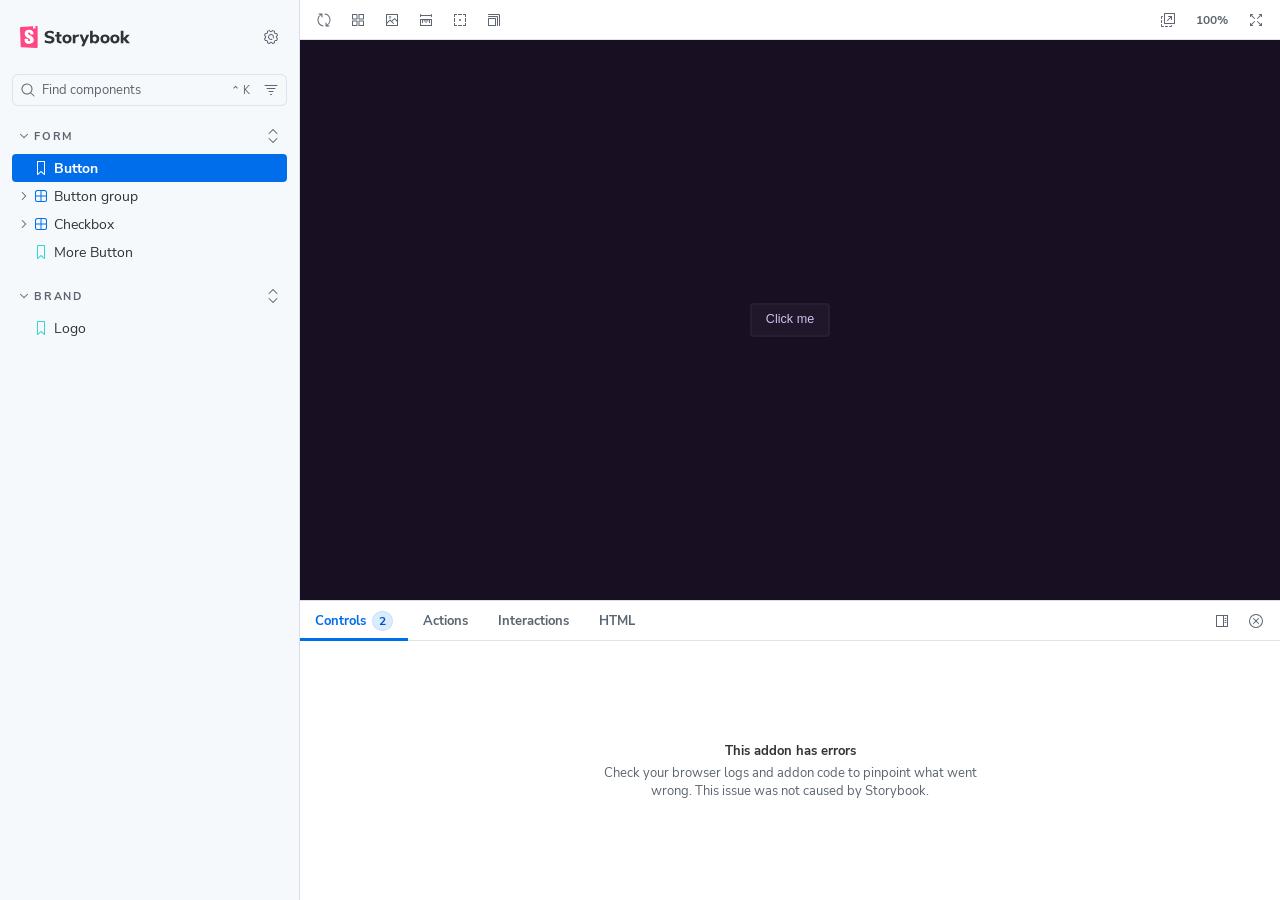
<file: index.html>
<!DOCTYPE html>
<html lang="en">
  <head>
    <meta charset="utf-8" />

    <title>storybook - Storybook</title>
    <meta name="viewport" content="width=device-width, initial-scale=1" />

    
    <link rel="icon" type="image/svg+xml" href="./favicon.svg" />
    
    <style>
      @font-face {
        font-family: 'Nunito Sans';
        font-style: normal;
        font-weight: 400;
        font-display: swap;
        src: url('./sb-common-assets/nunito-sans-regular.woff2') format('woff2');
      }

      @font-face {
        font-family: 'Nunito Sans';
        font-style: italic;
        font-weight: 400;
        font-display: swap;
        src: url('./sb-common-assets/nunito-sans-italic.woff2') format('woff2');
      }

      @font-face {
        font-family: 'Nunito Sans';
        font-style: normal;
        font-weight: 700;
        font-display: swap;
        src: url('./sb-common-assets/nunito-sans-bold.woff2') format('woff2');
      }

      @font-face {
        font-family: 'Nunito Sans';
        font-style: italic;
        font-weight: 700;
        font-display: swap;
        src: url('./sb-common-assets/nunito-sans-bold-italic.woff2') format('woff2');
      }
    </style>

    <link href="./sb-manager/runtime.js" rel="modulepreload" />

    
    <link href="./sb-addons/storybook-core-server-presets-0/common-manager-bundle.js" rel="modulepreload" />
    
    <link href="./sb-addons/whitespace-html-1/manager-bundle.js" rel="modulepreload" />
       

    <style>
      #storybook-root[hidden] {
        display: none !important;
      }
    </style>

    
  </head>
  <body>
    <div id="root"></div>

    
    <script>
      
        
          window['FEATURES'] = {
  "actions": true,
  "argTypeTargetsV7": true,
  "babelRemoveBugfixes": false,
  "backgrounds": true,
  "changeDetection": true,
  "componentsManifest": false,
  "controls": true,
  "disallowImplicitActionsInRenderV8": true,
  "highlight": true,
  "interactions": true,
  "legacyDecoratorFileOrder": false,
  "measure": true,
  "outline": true,
  "menuOnboardingChecklist": true,
  "sidebarOnboardingChecklist": true,
  "viewport": true
};
        
      
        
          window['REFS'] = {};
        
      
        
          window['LOGLEVEL'] = "info";
        
      
        
          window['DOCS_OPTIONS'] = {};
        
      
        
          window['CONFIG_TYPE'] = "PRODUCTION";
        
      
        
          window['DOCGEN_STORY_PREPARED'] = false;
        
      
        
      
        
      
        
          window['TAGS_OPTIONS'] = {};
        
      
        
          window['STORYBOOK_BUILDER'] = "vite";
        
      
        
          window['STORYBOOK_FRAMEWORK'] = "html-vite";
        
      
        
          window['STORYBOOK_RENDERER'] = "html";
        
      
        
      
    </script>
    

    <script type="module">
      import './sb-manager/globals-runtime.js';

      
        import './sb-addons/storybook-core-server-presets-0/common-manager-bundle.js';
      
        import './sb-addons/whitespace-html-1/manager-bundle.js';
      

      import './sb-manager/runtime.js';
    </script>
  </body>
</html>
</file>
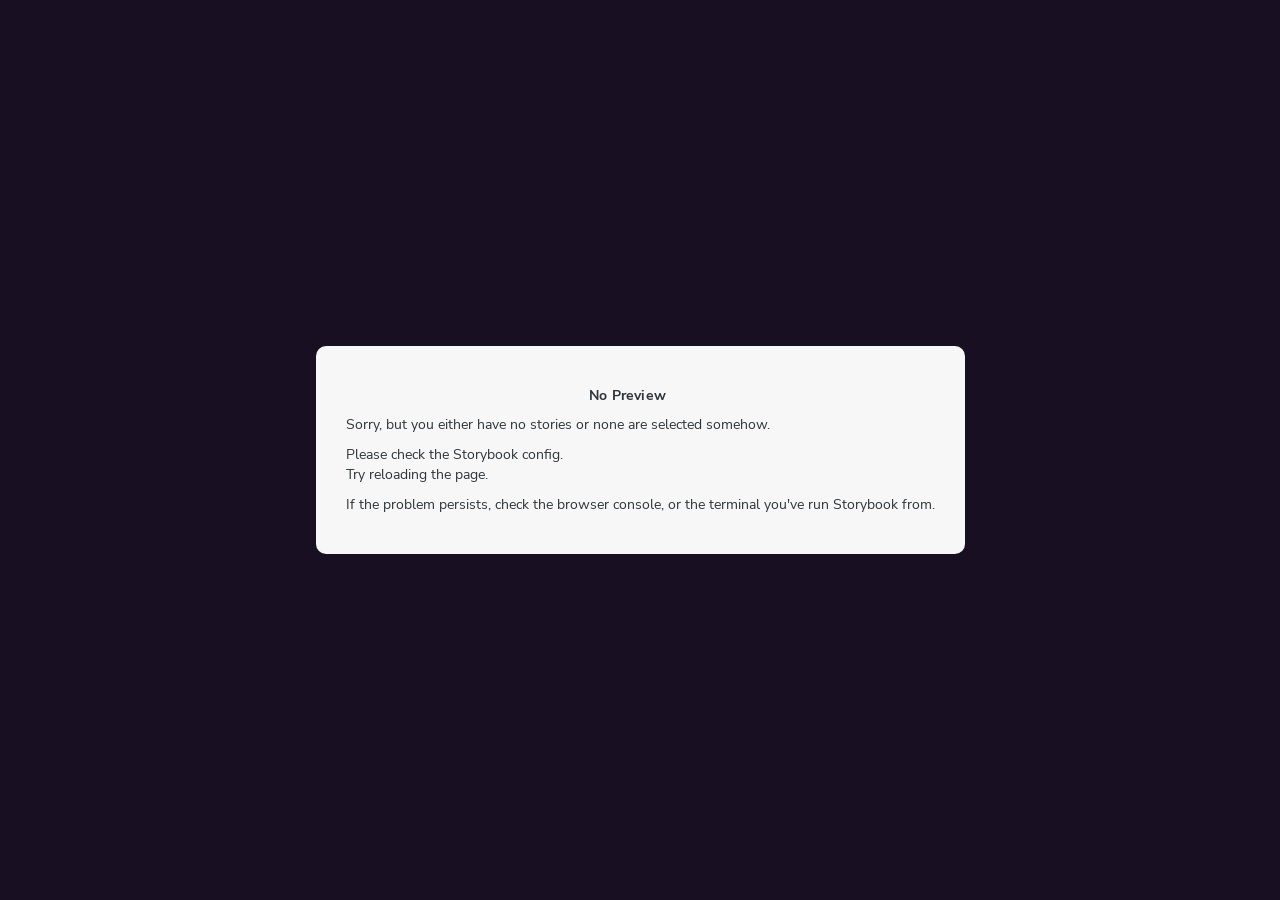
<file: iframe.html>
<!doctype html>
<!--suppress HtmlUnknownTarget -->
<html lang="en">
  <head><script type="module" src="./vite-inject-mocker-entry.js"></script>
    <meta charset="utf-8" />
    <title>Storybook</title>
    <meta name="viewport" content="width=device-width, initial-scale=1" />

    <style>@font-face{font-family:Nunito Sans;font-style:normal;font-weight:400;font-display:swap;src:url(./sb-common-assets/nunito-sans-regular.woff2)format("woff2")}@font-face{font-family:Nunito Sans;font-style:italic;font-weight:400;font-display:swap;src:url(./sb-common-assets/nunito-sans-italic.woff2)format("woff2")}@font-face{font-family:Nunito Sans;font-style:normal;font-weight:700;font-display:swap;src:url(./sb-common-assets/nunito-sans-bold.woff2)format("woff2")}@font-face{font-family:Nunito Sans;font-style:italic;font-weight:700;font-display:swap;src:url(./sb-common-assets/nunito-sans-bold-italic.woff2)format("woff2")}</style>

    <script>
      window.CONFIG_TYPE = 'PRODUCTION';
      window.LOGLEVEL = 'info';
      window.FRAMEWORK_OPTIONS = {};
      window.CHANNEL_OPTIONS = {};
      window.FEATURES = {"actions":true,"argTypeTargetsV7":true,"babelRemoveBugfixes":false,"backgrounds":true,"changeDetection":true,"componentsManifest":false,"controls":true,"disallowImplicitActionsInRenderV8":true,"highlight":true,"interactions":true,"legacyDecoratorFileOrder":false,"measure":true,"outline":true,"menuOnboardingChecklist":true,"sidebarOnboardingChecklist":true,"viewport":true};
      window.STORIES = [{"titlePrefix":"","directory":"./storybook/stories","files":"**/*.stories.@(js|jsx|ts|tsx)","importPathMatcher":"^\\.[\\\\/](?:storybook\\/stories(?:\\/(?!\\.)(?:(?:(?!(?:^|\\/)\\.).)*?)\\/|\\/|$)(?!\\.)(?=.)[^/]*?\\.stories\\.(js|jsx|ts|tsx))$"}];
      window.DOCS_OPTIONS = {};
      window.TAGS_OPTIONS = {};

      

      // We do this so that "module && module.hot" etc. in Storybook source code
      // doesn't fail (it will simply be disabled)
      window.module = undefined;
      window.global = window;
    </script>
    <base target="_parent" />

<style>
  /* While we aren't showing the main block yet, but still preparing, we want everything the user has rendered, which may or may not be in #storybook-root, to be display none */
  .sb-show-preparing-story:not(.sb-show-main) > :not(.sb-preparing-story) {
    display: none;
  }

  .sb-show-preparing-docs:not(.sb-show-main) > :not(.sb-preparing-docs) {
    display: none;
  }

  /* Hide our own blocks when we aren't supposed to be showing them */
  :not(.sb-show-preparing-story) > .sb-preparing-story,
  :not(.sb-show-preparing-docs) > .sb-preparing-docs,
  :not(.sb-show-nopreview) > .sb-nopreview,
  :not(.sb-show-errordisplay) > .sb-errordisplay {
    display: none;
  }

  .sb-show-main.sb-main-centered {
    margin: 0;
    display: flex;
    align-items: center;
    min-height: 100vh;
  }

  .sb-show-main.sb-main-centered #storybook-root {
    box-sizing: border-box;
    margin: auto;
    padding: 1rem;
    max-height: 100%;
    /* Hack for centering correctly in IE11 */
  }

  /* Vertical centering fix for IE11 */
  @media screen and (-ms-high-contrast: none), (-ms-high-contrast: active) {
    .sb-show-main.sb-main-centered:after {
      content: '';
      min-height: inherit;
      font-size: 0;
    }
  }

  .sb-show-main.sb-main-fullscreen {
    margin: 0;
    padding: 0;
    display: block;
  }

  .sb-show-main.sb-main-padded {
    margin: 0;
    padding: 1rem;
    display: block;
    box-sizing: border-box;
  }

  .sb-wrapper {
    position: fixed;
    top: 0;
    bottom: 0;
    left: 0;
    right: 0;
    box-sizing: border-box;

    padding: 40px;
    font-family:
      'Nunito Sans',
      -apple-system,
      '.SFNSText-Regular',
      'San Francisco',
      BlinkMacSystemFont,
      'Segoe UI',
      'Helvetica Neue',
      Helvetica,
      Arial,
      sans-serif;
    -webkit-font-smoothing: antialiased;
    overflow: auto;
  }

  @media (max-width: 700px) {
    .sb-wrapper {
      padding: 20px;
    }
  }

  @media (max-width: 500px) {
    .sb-wrapper {
      padding: 10px;
    }
  }

  .sb-heading {
    font-size: 14px;
    font-weight: 600;
    letter-spacing: 0.2px;
    margin: 10px 0;
    padding-right: 25px;
  }

  .sb-nopreview {
    display: flex;
    align-content: center;
    justify-content: center;
    box-sizing: border-box;
  }

  .sb-nopreview_main {
    margin: auto;
    padding: 30px;
    border-radius: 10px;
    background: rgb(247, 247, 247);
    color: rgb(46, 52, 56);
  }

  .sb-nopreview_main * {
    background: rgb(247, 247, 247);
    color: rgb(46, 52, 56);
  }

  .sb-nopreview_heading {
    text-align: center;
  }

  .sb-errordisplay {
    background: #f6f9fc;
    color: black;
    z-index: 999999;
    width: 100vw;
    min-height: 100vh;
    box-sizing: border-box;
  }

  .sb-errordisplay_main {
    margin: auto;
    padding: 24px;
    display: flex;
    box-sizing: border-box;

    flex-direction: column;
    min-height: 100%;
    width: 100%;
    border-radius: 6px;
    background: white;
    color: black;
    border: 1px solid #ff0000;
    box-shadow: 0 0 64px rgba(0, 0, 0, 0.1);
    gap: 24px;
  }

  .sb-errordisplay_main ol {
    padding-left: 18px;
    margin: 0;
  }

  /* Redefine colors to ensure readability regardless of user-provided * selectors. */
  .sb-errordisplay_main * {
    background: white;
    color: black;
  }

  /* Exclude error code block from the universal reset to preserve ANSI colors and dark theme */
  .sb-errordisplay_main .sb-errordisplay_code,
  .sb-errordisplay_main .sb-errordisplay_code * {
    background: #242424;
    color: #c6c6c6;
  }

  .sb-errordisplay_main h1 {
    font-family: inherit;
    font-size: 22px;
    font-weight: 400;
    line-height: 30px;
    margin: 0;
  }

  .sb-errordisplay_main h1::before {
    content: '';
    display: inline-block;
    width: 12px;
    height: 12px;
    background: #ff4400;
    border-radius: 50%;
    margin-right: 8px;
  }

  .sb-errordisplay_main p,
  .sb-errordisplay_main ol {
    font-family: inherit;
    font-size: 14px;
    font-weight: 400;
    line-height: 19px;
    margin: 0;
  }

  .sb-errordisplay_main li + li {
    margin: 0;
    padding: 0;
    padding-top: 12px;
  }

  .sb-errordisplay_main a {
    color: currentColor;
  }

  .sb-errordisplay_main .sb-errordisplay_code {
    padding: 10px;
    flex: 1;
    background: #242424;
    color: #c6c6c6;
    box-sizing: border-box;

    font-size: 14px;
    font-weight: 400;
    line-height: 19px;
    border-radius: 4px;

    font-family:
      'Operator Mono', 'Fira Code Retina', 'Fira Code', 'FiraCode-Retina', 'Andale Mono',
      'Lucida Console', Consolas, Monaco, monospace;
    margin: 0;
    overflow: auto;
  }

  .sb-errordisplay_main .sb-errordisplay_code code {
    background-color: inherit;
    color: inherit;
  }

  .sb-errordisplay_main .sb-errordisplay_code {
    white-space: pre-wrap;
  }

  @-webkit-keyframes sb-rotate360 {
    from {
      transform: rotate(0deg);
    }

    to {
      transform: rotate(360deg);
    }
  }

  @keyframes sb-rotate360 {
    from {
      transform: rotate(0deg);
    }

    to {
      transform: rotate(360deg);
    }
  }

  @-webkit-keyframes sb-glow {
    0%,
    100% {
      opacity: 1;
    }

    50% {
      opacity: 0.4;
    }
  }

  @keyframes sb-glow {
    0%,
    100% {
      opacity: 1;
    }

    50% {
      opacity: 0.4;
    }
  }

  /* We display the preparing loaders *over* the rendering story */
  .sb-preparing-story,
  .sb-preparing-docs {
    background-color: white;
    /* Maximum possible z-index. It would be better to use stacking contexts to ensure it's always
    on top, but this isn't possible as it would require making CSS changes that could affect user code */
    z-index: 2147483647;
  }

  .sb-loader {
    -webkit-animation: sb-rotate360 0.7s linear infinite;
    animation: sb-rotate360 0.7s linear infinite;
    border-color: rgba(97, 97, 97, 0.29);
    border-radius: 50%;
    border-style: solid;
    border-top-color: #646464;
    border-width: 2px;
    display: inline-block;
    height: 32px;
    left: 50%;
    margin-left: -16px;
    margin-top: -16px;
    mix-blend-mode: difference;
    overflow: hidden;
    position: absolute;
    top: 50%;
    transition: all 200ms ease-out;
    vertical-align: top;
    width: 32px;
    z-index: 4;
  }

  .sb-previewBlock {
    background: #fff;
    border: 1px solid rgba(0, 0, 0, 0.1);
    border-radius: 4px;
    box-shadow: rgba(0, 0, 0, 0.1) 0 1px 3px 0;
    margin: 25px auto 40px;
    max-width: 600px;
  }

  .sb-previewBlock_header {
    align-items: center;
    box-shadow: rgba(0, 0, 0, 0.1) 0 -1px 0 0 inset;
    display: flex;
    gap: 14px;
    height: 40px;
    padding: 0 12px;
  }

  .sb-previewBlock_icon {
    -webkit-animation: sb-glow 1.5s ease-in-out infinite;
    animation: sb-glow 1.5s ease-in-out infinite;
    background: #e6e6e6;
    height: 14px;
    width: 14px;
  }

  .sb-previewBlock_icon:last-child {
    margin-left: auto;
  }

  .sb-previewBlock_body {
    -webkit-animation: sb-glow 1.5s ease-in-out infinite;
    animation: sb-glow 1.5s ease-in-out infinite;
    height: 182px;
    position: relative;
  }

  .sb-argstableBlock {
    border-collapse: collapse;
    border-spacing: 0;
    font-size: 13px;
    line-height: 20px;
    margin: 25px auto 40px;
    max-width: 600px;
    text-align: left;
    width: 100%;
  }

  .sb-argstableBlock th:first-of-type,
  .sb-argstableBlock td:first-of-type {
    padding-left: 20px;
  }

  .sb-argstableBlock th:nth-of-type(2),
  .sb-argstableBlock td:nth-of-type(2) {
    width: 35%;
  }

  .sb-argstableBlock th:nth-of-type(3),
  .sb-argstableBlock td:nth-of-type(3) {
    width: 15%;
  }

  .sb-argstableBlock th:last-of-type,
  .sb-argstableBlock td:last-of-type {
    width: 25%;
    padding-right: 20px;
  }

  .sb-argstableBlock th span,
  .sb-argstableBlock td span {
    -webkit-animation: sb-glow 1.5s ease-in-out infinite;
    animation: sb-glow 1.5s ease-in-out infinite;
    background-color: rgba(0, 0, 0, 0.1);
    border-radius: 0;
    box-shadow: none;
    color: transparent;
  }

  .sb-argstableBlock th {
    padding: 10px 15px;
  }

  .sb-argstableBlock-body {
    border-radius: 4px;
    box-shadow:
      rgba(0, 0, 0, 0.1) 0 1px 3px 1px,
      rgba(0, 0, 0, 0.065) 0 0 0 1px;
  }

  .sb-argstableBlock-body tr {
    background: transparent;
    overflow: hidden;
  }

  .sb-argstableBlock-body tr:not(:first-child) {
    border-top: 1px solid #e6e6e6;
  }

  .sb-argstableBlock-body tr:first-child td:first-child {
    border-top-left-radius: 4px;
  }

  .sb-argstableBlock-body tr:first-child td:last-child {
    border-top-right-radius: 4px;
  }

  .sb-argstableBlock-body tr:last-child td:first-child {
    border-bottom-left-radius: 4px;
  }

  .sb-argstableBlock-body tr:last-child td:last-child {
    border-bottom-right-radius: 4px;
  }

  .sb-argstableBlock-body td {
    background: #fff;
    padding-bottom: 10px;
    padding-top: 10px;
    vertical-align: top;
  }

  .sb-argstableBlock-body td:not(:first-of-type) {
    padding-left: 15px;
    padding-right: 15px;
  }

  .sb-argstableBlock-body button {
    -webkit-animation: sb-glow 1.5s ease-in-out infinite;
    animation: sb-glow 1.5s ease-in-out infinite;
    background-color: rgba(0, 0, 0, 0.1);
    border: 0;
    border-radius: 0;
    box-shadow: none;
    color: transparent;
    display: inline;
    font-size: 12px;
    line-height: 1;
    padding: 10px 16px;
  }

  .sb-argstableBlock-summary {
    margin-top: 4px;
  }

  .sb-argstableBlock-code {
    margin-right: 4px;
    margin-bottom: 4px;
    padding: 2px 5px;
  }

  .sb-sr-only,
  .sb-hidden-until-focus:not(:focus) {
    position: absolute;
    width: 1px;
    height: 1px;
    padding: 0px;
    margin: -1px;
    overflow: hidden;
    clip: rect(0, 0, 0, 0);
    border: none;
  }

  .sb-hidden-until-focus {
    opacity: 0;
    transition: opacity 150ms ease-out;
  }

  .sb-hidden-until-focus:focus {
    opacity: 1;
  }
</style>

<script>
  /* globals window */
  try {
    if (window.top !== window) {
      window.__REACT_DEVTOOLS_GLOBAL_HOOK__ = window.top.__REACT_DEVTOOLS_GLOBAL_HOOK__;
      window.__VUE_DEVTOOLS_GLOBAL_HOOK__ = window.top.__VUE_DEVTOOLS_GLOBAL_HOOK__;
      window.top.__VUE_DEVTOOLS_CONTEXT__ = window.document;
    }
  } catch (e) {
    // eslint-disable-next-line no-console
    console.warn('unable to connect to top frame for connecting dev tools');
  }
</script>

<meta name="darkreader-lock">
    <script type="module" crossorigin src="./assets/iframe-BcxLTzmp.js"></script>
    <link rel="modulepreload" crossorigin href="./assets/rolldown-runtime-D0SfkDIG.js">
    <link rel="modulepreload" crossorigin href="./assets/preload-helper-DzDF7p9l.js">
    <link rel="stylesheet" crossorigin href="./assets/iframe-DktMxZFd.css">
  </head>

  <body>
    <div class="sb-preparing-story sb-wrapper">
  <div class="sb-loader"></div>
</div>

<div class="sb-preparing-docs sb-wrapper">
  <div class="sb-previewBlock">
    <div class="sb-previewBlock_header">
      <div class="sb-previewBlock_icon"></div>
      <div class="sb-previewBlock_icon"></div>
      <div class="sb-previewBlock_icon"></div>
      <div class="sb-previewBlock_icon"></div>
    </div>
    <div class="sb-previewBlock_body">
      <div class="sb-loader"></div>
    </div>
  </div>
  <table aria-hidden="true" class="sb-argstableBlock">
    <thead class="sb-argstableBlock-head">
      <tr>
        <th><span>Name</span></th>
        <th><span>Description</span></th>
        <th><span>Default</span></th>
        <th><span>Control </span></th>
      </tr>
    </thead>
    <tbody class="sb-argstableBlock-body">
      <tr>
        <td><span>propertyName</span><span title="Required">*</span></td>
        <td>
          <div><span>This is a short description</span></div>
          <div class="sb-argstableBlock-summary">
            <div><span class="sb-argstableBlock-code">summary</span></div>
          </div>
        </td>
        <td>
          <div><span class="sb-argstableBlock-code">defaultValue</span></div>
        </td>
        <td><button>Set string</button></td>
      </tr>
      <tr>
        <td><span>propertyName</span><span>*</span></td>
        <td>
          <div><span>This is a short description</span></div>
          <div class="sb-argstableBlock-summary">
            <div><span class="sb-argstableBlock-code">summary</span></div>
          </div>
        </td>
        <td>
          <div><span class="sb-argstableBlock-code">defaultValue</span></div>
        </td>
        <td><button>Set string</button></td>
      </tr>
      <tr>
        <td><span>propertyName</span><span>*</span></td>
        <td>
          <div><span>This is a short description</span></div>
          <div class="sb-argstableBlock-summary">
            <div><span class="sb-argstableBlock-code">summary</span></div>
          </div>
        </td>
        <td>
          <div><span class="sb-argstableBlock-code">defaultValue</span></div>
        </td>
        <td><button>Set string</button></td>
      </tr>
    </tbody>
  </table>
</div>

<div class="sb-nopreview sb-wrapper">
  <div class="sb-nopreview_main">
    <h1 class="sb-nopreview_heading sb-heading">No Preview</h1>
    <p>Sorry, but you either have no stories or none are selected somehow.</p>
    <ul>
      <li>Please check the Storybook config.</li>
      <li>Try reloading the page.</li>
    </ul>
    <p>
      If the problem persists, check the browser console, or the terminal you've run Storybook from.
    </p>
  </div>
</div>

<div class="sb-errordisplay sb-wrapper">
  <div class="sb-errordisplay_main">
    <h1 id="error-message"></h1>
    <p>
      The component failed to render properly, likely due to a configuration issue in Storybook.
      Here are some common causes and how you can address them:
    </p>
    <ol>
      <li>
        <strong>Missing Context/Providers</strong>: You can use decorators to supply specific
        contexts or providers, which are sometimes necessary for components to render correctly. For
        detailed instructions on using decorators, please visit the
        <a href="https://storybook.js.org/docs/writing-stories/decorators"
          >Decorators documentation</a
        >.
      </li>
      <li>
        <strong>Misconfigured Webpack or Vite</strong>: Verify that Storybook picks up all necessary
        settings for loaders, plugins, and other relevant parameters. You can find step-by-step
        guides for configuring
        <a href="https://storybook.js.org/docs/builders/webpack">Webpack</a> or
        <a href="https://storybook.js.org/docs/builders/vite">Vite</a>
        with Storybook.
      </li>
      <li>
        <strong>Missing Environment Variables</strong>: Your Storybook may require specific
        environment variables to function as intended. You can set up custom environment variables
        as outlined in the
        <a href="https://storybook.js.org/docs/configure/environment-variables"
          >Environment Variables documentation</a
        >.
      </li>
    </ol>
    <pre class="sb-errordisplay_code"><code id="error-stack"></code></pre>
  </div>
</div>

    <div id="storybook-root"></div>
    <div id="storybook-docs"></div>
    <script>
      function __onViteAppLoadingError(event) {
        const hostname = globalThis.location.hostname;
        if (hostname !== 'localhost' && globalThis.CONFIG_TYPE === 'DEVELOPMENT') {
          const message = `Failed to load the Storybook preview file 'vite-app.js':

      It looks like you're visiting the Storybook development server on another hostname than localhost: '${hostname}', but you haven't configured the necessary security features to support this.
      Please re-run your Storybook development server with the '--host ${hostname}' flag, or manually configure your Vite allowedHosts configuration with viteFinal.

      See:`;
          const docs = [
            'https://storybook.js.org/docs/api/cli-options#dev',
            'https://storybook.js.org/docs/api/main-config/main-config-vite-final',
            'https://vite.dev/config/server-options.html#server-allowedhosts',
          ];
          console.error(`${message}\n${docs.map((doc) => `- ${doc}`).join('\n')}`);

          document.getElementById('storybook-root').innerHTML =
            `<p style="color: red; max-width: 70ch">${message.replaceAll(
              '\n',
              '<br/>'
            )}<ul>${docs.map((doc) => `<li><a href='${doc}' target='_blank'>${doc}</a></li>`).join('')}</ul></p>`;
          return;
        }
      }
    </script>
  </body>
</html>
</file>
<file: assets/iframe-DktMxZFd.css>
:root{interpolate-size:allow-keywords}html,body,div,span,applet,object,iframe,h1,h2,h3,h4,h5,h6,p,blockquote,pre,a,abbr,acronym,address,big,cite,code,del,dfn,em,img,ins,kbd,q,s,samp,small,strike,strong,sub,sup,tt,var,b,u,i,center,dl,dt,dd,ol,ul,li,fieldset,form,input,button,label,legend,table,caption,tbody,tfoot,thead,tr,th,td,article,aside,canvas,details,embed,figure,figcaption,footer,header,hgroup,menu,nav,output,ruby,section,summary,time,mark,audio,video{font-size:100%;font:inherit;vertical-align:baseline;border:0;margin:0;padding:0}article,aside,details,figcaption,figure,footer,header,hgroup,menu,nav,section{display:block}body{line-height:1}ol,ul{list-style:none}blockquote,q{quotes:none}blockquote:before,blockquote:after,q:before,q:after{content:"";content:none}table{border-collapse:collapse;border-spacing:0}a,label,button:not([disabled]){cursor:pointer}sup{vertical-align:super;font-size:50%}button{color:inherit;background:0 0}button[disabled]{pointer-events:none}[hidden]{display:none!important}.\32 col-layout{grid-template-columns:288px 1fr;display:grid}@media (width<=1199px){.\32 col-layout{grid-template-columns:1fr}}.\32 col-layout>main{padding:32px}@media (width<=821px){.\32 col-layout>main{padding-inline:1vw}}.\32 col-layout>aside{background:#20182a;padding:16px}@media (width>=1200px){.\32 col-layout>aside{grid-row:1}}@media (width<=1199px){.\32 col-layout>aside nav{display:none}}aside{flex-flow:column;gap:1.5rem;display:flex}aside h3{color:#e9c176;letter-spacing:2px;text-transform:uppercase;margin-bottom:12px;font-size:10px;font-weight:700}aside>h3{margin-bottom:0}aside nav>h3:nth-child(n+2){margin-top:1.5rem}aside nav ol{--item-height:35px;max-height:calc(var(--item-height) * 10);color:#d1c5b4;font-size:12px;overflow-y:auto}aside nav ol a{height:var(--item-height);box-sizing:border-box;color:inherit;align-items:center;gap:8px;padding:8px 12px;display:flex}aside nav ol a:before{content:"";background:currentColor;width:19px;height:100%;-webkit-mask-position:50%;mask-position:50%;-webkit-mask-repeat:no-repeat;mask-repeat:no-repeat}aside nav ol a:visited{color:inherit}aside nav ol a:hover{background:#2d2538;text-decoration:none}aside nav ol a.sel{color:#e9c176;background:#3a3145;font-weight:500}aside nav ol a.bottom:before{-webkit-mask-size:17px;mask-size:17px}aside nav ol a>span{opacity:.6;margin-left:auto;font-size:10px;font-weight:400}.mvmt h3{color:var(--c);gap:1.4ch;display:flex}.mvmt h3:before{content:"";background:currentColor;width:15px;height:15px;-webkit-mask:none 50% no-repeat;mask:none 50% no-repeat}.mvmt.up{--c:#22c55ecc}.mvmt.up>h3:before{-webkit-mask-image:url(/svg/rocket.svg);mask-image:url(/svg/rocket.svg)}.mvmt.dn{--c:#f87171cc}.mvmt.dn>h3:before{-webkit-mask-image:url("/svg/trend down.svg");mask-image:url("/svg/trend down.svg")}.mvmt.nu{--c:#60a5facc}.mvmt.nu>h3:before{-webkit-mask-image:url(/svg/new.svg);mask-image:url(/svg/new.svg)}.mvmt.no{--c:#d1c5b466}.mvmt.no>h3:before{-webkit-mask-image:url(/svg/blind.svg);mask-image:url(/svg/blind.svg)}.mvmt.no ol>li{color:#ebddf766}.mvmt.no ol>li>a{color:#ebddf780}.mvmt ol{border-radius:4px;flex-flow:column;gap:1px;line-height:1.3;display:flex;overflow:hidden}.mvmt ol>li{background:#170f21;grid-template-columns:64px auto;align-items:start;gap:0 8px;padding:8px;font-size:10px;display:grid;position:relative;overflow:hidden}.mvmt ol>li:hover{background:#3a3145}.mvmt ol>li a{z-index:1;position:relative}.mvmt ol>li>a:has(>img){border-radius:2px;line-height:0;overflow:hidden}.mvmt ol>li>a:has(>img):hover{background:#121214}.mvmt ol>li>a:nth-of-type(2){z-index:0;text-decoration:none;position:static}.mvmt ol>li>a:nth-of-type(2):after{content:"";width:100%;height:100%;position:absolute;top:0;left:0}.mvmt ol>li>:first-child{grid-row:span 2}.mvmt ol>li>:nth-child(2){color:#ebddf7;font-weight:700}.mvmt ol>li>:nth-child(3){font-size:9px}.mvmt ol>li>:nth-child(3)>span{color:var(--c);text-transform:uppercase;margin-inline:.5ch;font-weight:700}.mvmt ol>li img{max-width:100%}#video-container{z-index:20;align-content:center;width:100%;height:100%;display:none;position:fixed;top:0;left:0}#video-container.active{display:block}#video-container>div{--foot-height:64px;--border-width:5px;width:min-content;margin:auto;line-height:0;position:relative}#video-container>div:hover header{opacity:1}#video-container>div:hover footer{top:0}#video-container>div>header{box-sizing:border-box;width:100%;margin:var(--border-width);z-index:3;opacity:0;color:#eee;text-align:left;background:linear-gradient(#000,#0000);align-items:center;padding:.5em;font-size:130%;line-height:1;transition:opacity .25s;display:flex;position:absolute;top:-.5px;left:-.5px}#video-container>div>header a{color:inherit}#video-container>div>header:before{content:attr(data-video-id) "/" attr(data-videos);color:#ddd;background:url(/svg/filmstrip.svg) 0 60%/19px no-repeat;order:1;padding-left:25px}#video-container>div>header:after{content:attr(data-res);background:#fff5;border-radius:4px;margin:0 1ch 0 auto;padding:.8ex .9ch;font-size:60%;font-weight:500}#video-container>div footer{top:calc(var(--foot-height) * -1);width:calc(100% - var(--border-width) * 2);max-width:40vw;height:var(--foot-height);background:#000d;margin:auto;transition:top .25s ease-out;display:flex;position:relative;overflow:hidden}#video-container>div footer>div{height:100%;position:relative}#video-container>div footer>div:before{content:attr(data-index);z-index:1;pointer-events:none;color:#ccc;background:#000a;border-radius:0 0 6px 6px;padding:1px 4px;font-size:80%;line-height:1;position:absolute;top:2px;right:2px}#video-container>div footer>div>img{box-sizing:border-box;opacity:.5;cursor:pointer;border:2px solid #000;height:100%;transition:opacity .1s,border .2s linear}#video-container>div footer>div>img:hover{opacity:1}#video-container>div footer>div>img.active{opacity:1;border-color:#d6ba1a}#video-container>div video{box-sizing:border-box;max-width:100vw;max-height:calc(100vh - var(--foot-height));z-index:2;border:var(--border-width) solid #000;background:#000;border-radius:6px;outline:none;height:auto;position:relative}#page{transition:filter .5s}#page.video{filter:saturate(15%)brightness(25%)}#header>nav{z-index:10;margin-inline:8px;white-space:nowrap;align-content:center;min-height:40px;margin-right:24px;font-size:14px;font-weight:700}#header>nav>ol{color:#ac9ac2;letter-spacing:-.025em;justify-content:space-between;gap:22px;max-width:629px;height:100%;display:flex}#header>nav>ol>li:not(:last-child){cursor:pointer;border-radius:3px;align-content:center;align-items:center;padding:0 1px;transition:color .3s .15s;display:flex;position:relative}#header>nav>ol>li:not(:last-child):before{content:"";aspect-ratio:1;background:currentColor;width:20px;margin-right:1ch;transition:background-color .3s;display:inline-block;-webkit-mask:none 50% no-repeat;mask:none 50% no-repeat}#header>nav>ol>li:not(:last-child):after{content:"";background:#e0c17d;width:0;height:2px;transition:all .3s .15s;position:absolute;bottom:calc(50% - 1em - 4px);left:50%}#header>nav>ol>li:not(:last-child):hover{z-index:1;color:#cec3aa;transition-delay:0s}#header>nav>ol>li:not(:last-child):hover:after{width:100%;transition-delay:0s;left:0}#header>nav>ol>li:not(:last-child):hover>div{max-height:330px;padding:1.55rem 1.44rem 15px;transition-delay:0s}#header>nav>ol>li:not(:last-child):first-of-type:before{-webkit-mask-image:url(/svg/ranking.svg);mask-image:url(/svg/ranking.svg)}#header>nav>ol>li:not(:last-child):first-of-type:hover:before{background:#c39a40}#header>nav>ol>li:not(:last-child):nth-of-type(2):before{-webkit-mask-image:url(/svg/tag.svg);mask-image:url(/svg/tag.svg)}#header>nav>ol>li:not(:last-child):nth-of-type(2):after{background:#7ba7f2}#header>nav>ol>li:not(:last-child):nth-of-type(2):hover{color:#a4c5ff}#header>nav>ol>li:not(:last-child):nth-of-type(2):hover:before{background:#6294ea}#header>nav>ol>li:not(:last-child):nth-of-type(3):before{-webkit-mask-image:url(/svg/discount.svg);mask-image:url(/svg/discount.svg)}#header>nav>ol>li:not(:last-child):nth-of-type(3):after{background:#7de099}#header>nav>ol>li:not(:last-child):nth-of-type(3):hover{color:#aaceb4}#header>nav>ol>li:not(:last-child):nth-of-type(3):hover:before{background:#3bb05c}#header>nav>ol>li:not(:last-child):nth-of-type(4):before{margin-top:-.1em;-webkit-mask-image:url(/svg/dt30.svg);mask-image:url(/svg/dt30.svg)}#header>nav>ol>li:not(:last-child):nth-of-type(4):after{background:#98a1ff}#header>nav>ol>li:not(:last-child):nth-of-type(4):hover{color:#a6adff}#header>nav>ol>li:not(:last-child):nth-of-type(4):hover:before{background:#7680ec}#header>nav>ol>li:not(:last-child):nth-of-type(5):before{-webkit-mask-image:url(/svg/s.svg);mask-image:url(/svg/s.svg)}#header>nav>ol>li:not(:last-child):nth-of-type(5):hover:before{background:#c39b3a}#header>nav>ol>li:not(:last-child):nth-of-type(-n+3)>div>div:nth-of-type(n+2):before{content:"";background:#251e2e;grid-column:1/-1;width:calc(100% + 12px);height:1px;margin:1.6ex -6px;display:block}#header>nav>ol>li:not(:last-child)>div{box-sizing:border-box;white-space:normal;cursor:auto;letter-spacing:normal;color:#d5dbed;background:#120b1c;border-radius:0 0 6px 6px;max-height:0;padding:0 23px;font-size:17px;font-weight:430;transition:all .3s .15s;position:absolute;top:100%;left:50%;overflow:hidden;translate:-50%;box-shadow:0 1px 6px #110e1480}#header>nav>ol>li:not(:last-child)>div>div>div>:first-child~a,#header>nav>ol>li:not(:last-child)>div>div>div>a.sub{color:#aab6da;font-size:15px}#header>nav>ol>li:not(:last-child)>div>div>div>:first-child~a.sub,#header>nav>ol>li:not(:last-child)>div>div>div>a.sub.sub{margin-left:1.59375rem;font-size:14px}#header>nav>ol>li:not(:last-child)>div>div>div>:first-child~a.sub:before,#header>nav>ol>li:not(:last-child)>div>div>div>a.sub.sub:before{content:none}#header>nav>ol>li:not(:last-child)>div>div:first-of-type{-moz-column-gap:3.3ch;grid-template-columns:auto 1fr;align-items:start;column-gap:3.3ch;display:grid}#header>nav>ol>li:not(:last-child)>div a,#header>nav>ol>li:not(:last-child)>div a:visited{white-space:nowrap}#header>nav>ol>li:not(:last-child)>div a:where(:not(.tag)),#header>nav>ol>li:not(:last-child)>div a:visited:where(:not(.tag)){color:inherit}#header>nav>ol>li:not(:last-child)>div a[class]:where(:not(.tag)),#header>nav>ol>li:not(:last-child)>div a:visited[class]:where(:not(.tag)){align-items:center;gap:.6em;display:flex}#header>nav>ol>li:not(:last-child)>div a[class]:where(:not(.tag)):before,#header>nav>ol>li:not(:last-child)>div a:visited[class]:where(:not(.tag)):before{content:"";aspect-ratio:1;background:#7680ec;justify-self:center;width:1.02em;-webkit-mask-position:100%;mask-position:100%;-webkit-mask-repeat:no-repeat;mask-repeat:no-repeat}#header>nav>ol>li:not(:last-child)>div a.cup:before,#header>nav>ol>li:not(:last-child)>div a:visited.cup:before{background:#c39a40}#header>nav>ol>li:not(:last-child)>div a.gem:before,#header>nav>ol>li:not(:last-child)>div a:visited.gem:before{background:#41aaf0;width:1.1em}#header>nav>ol>li:not(:last-child)>div a.trend:before,#header>nav>ol>li:not(:last-child)>div a:visited.trend:before{aspect-ratio:5/7;background:#e66262;width:.9em}#header>nav>ol>li:not(:last-child)>div a.custom:before,#header>nav>ol>li:not(:last-child)>div a:visited.custom:before{width:1.1em}#header>nav>ol>li:not(:last-child)>div a.topsell:before,#header>nav>ol>li:not(:last-child)>div a:visited.topsell:before,#header>nav>ol>li:not(:last-child)>div a.pad:before,#header>nav>ol>li:not(:last-child)>div a:visited.pad:before{width:1.2em}#header>nav>ol>li:not(:last-child)>div a.preview:before,#header>nav>ol>li:not(:last-child)>div a:visited.preview:before{width:1.1em}#header>nav>ol>li:not(:last-child)>div a.bottom:before,#header>nav>ol>li:not(:last-child)>div a:visited.bottom:before{width:.95em}#header>nav>ol>li:not(:last-child)>div a.adult:before,#header>nav>ol>li:not(:last-child)>div a:visited.adult:before{background:#d96bca;width:1.1em;position:relative;left:.2ch}#header>nav>ol>li:not(:last-child)>div a.tags:before,#header>nav>ol>li:not(:last-child)>div a:visited.tags:before{background:#6294ea}#header>nav>ol>li:not(:last-child)>div a.hier:before,#header>nav>ol>li:not(:last-child)>div a:visited.hier:before{aspect-ratio:9/10}#header>nav>ol>li:not(:last-child)>div a.price:before,#header>nav>ol>li:not(:last-child)>div a:visited.price:before{aspect-ratio:18/17;width:1.1em}#header>nav>ol>li:not(:last-child)>div a.stories:before,#header>nav>ol>li:not(:last-child)>div a:visited.stories:before{width:1.1em;margin-left:-.1em}#header>nav>ol>li:not(:last-child)>div a.myrank:before,#header>nav>ol>li:not(:last-child)>div a:visited.myrank:before{width:1.15em;margin-left:-.15em}#header>nav>ol>li:not(:last-child)>div a.members:before,#header>nav>ol>li:not(:last-child)>div a:visited.members:before{width:.9em}#header>nav>ol>li:not(:last-child)>div a.gotm:before,#header>nav>ol>li:not(:last-child)>div a:visited.gotm:before,#header>nav>ol>li:not(:last-child)>div a.goty:before,#header>nav>ol>li:not(:last-child)>div a:visited.goty:before{width:1.1em;margin-left:-.1em}#header>nav>ol>li:not(:last-child)>div a.discord:before,#header>nav>ol>li:not(:last-child)>div a:visited.discord:before{width:1.2em}#header>nav>ol>li:not(:last-child)>div a.x:before,#header>nav>ol>li:not(:last-child)>div a:visited.x:before{width:.9em;margin:0 .15em}#header>nav>ol>li:not(:last-child)>div span{white-space:nowrap;color:#818797}#header>nav>ol>li:not(:last-child)>div span.middot{vertical-align:middle;background:#aab6da;border-radius:9px;width:.2em;height:.2em;display:inline-block}#header>nav>ol>li:not(:last-child)>div p{color:#aeb6cf;text-align:left;margin:0;font-size:13px;font-weight:400;line-height:1.3}#header>nav>ol>li:not(:last-child)>div p i{font-style:italic}#header>nav>ol>li:not(:last-child)>div .micro.tier{margin-left:.5ch;font-size:11px;line-height:1.4}#header>nav>ol>li:not(:last-child)>div .pair{color:inherit;grid-column:1/-1;align-items:center;gap:.5ch;display:flex}#header>nav>ol>li:not(:last-child):first-of-type>div{-moz-column-gap:3.3ch;grid-template-columns:auto auto auto;column-gap:3.3ch;display:grid}#header>nav>ol>li:not(:last-child):first-of-type>div>div{grid-template-columns:subgrid;grid-column:1/-1;display:grid}#header>nav>ol>li:not(:last-child):first-of-type>div>div:first-of-type{white-space:nowrap}#header>nav>ol>li:not(:last-child):first-of-type>div>div:first-of-type>div:nth-of-type(2)>a{margin-bottom:-.05em}#header>nav>ol>li:not(:last-child):first-of-type>div>div:first-of-type>div:nth-of-type(3)>.pair{margin:-.178571em 0}#header>nav>ol>li:not(:last-child):first-of-type>div>div:first-of-type>div>:first-child{line-height:1}#header>nav>ol>li:not(:last-child):first-of-type>div>div:first-of-type>div>a:nth-child(2){margin-left:1.80625rem}#header>nav>ol>li:not(:last-child):first-of-type>div>div:nth-of-type(2)>:first-of-type{grid-template-columns:min-content 1fr;grid-auto-rows:min-content;gap:.6ex;min-width:max-content;display:grid}#header>nav>ol>li:not(:last-child):first-of-type>div>div:nth-of-type(2)>:first-of-type>a{grid-template-columns:subgrid;color:#d5dbed;grid-column:1/-1;display:grid}#header>nav>ol>li:not(:last-child):first-of-type>div>div:nth-of-type(2)>:first-of-type a{font-size:16px}#header>nav>ol>li:not(:last-child):first-of-type>div>div:nth-of-type(2)>div:nth-of-type(n+2)>:first-child{margin-bottom:.1ex;font-size:16px}#header>nav>ol>li:not(:last-child):first-of-type>div>div:nth-of-type(2)>div:nth-of-type(2)>div{float:right;text-align:center;color:#aab6da;grid-template-columns:repeat(5,min-content);gap:.1ex .7ch;font-size:14px;display:grid}#header>nav>ol>li:not(:last-child):first-of-type>div>div:nth-of-type(2)>div:nth-of-type(2)>div>a{padding:0 1px}#header>nav>ol>li:not(:last-child):first-of-type>div>div:nth-of-type(2)>div:nth-of-type(2)>div>:last-child{grid-column:1/-1;justify-self:end;margin-top:.2ex}#header>nav>ol>li:not(:last-child):first-of-type>div>div:nth-of-type(2)>div:nth-of-type(3){flex-flow:column;display:flex}@media (width<=438px){#header>nav>ol>li:not(:last-child):first-of-type>div>div:nth-of-type(2)>div:nth-of-type(3){gap:.1ex}}#header>nav>ol>li:not(:last-child):first-of-type>div>div:nth-of-type(2)>div:nth-of-type(3)>a:not(.sub){color:inherit;font-size:15px}#header>nav>ol>li:not(:last-child):first-of-type>div>div:nth-of-type(3){font-size:14px}#header>nav>ol>li:not(:last-child):first-of-type>div>div:nth-of-type(3)>a{margin-top:.3ex}#header>nav>ol>li:not(:last-child):nth-of-type(2)>div{width:min(100vw,538px)}#header>nav>ol>li:not(:last-child):nth-of-type(2)>div p{margin-left:1.80625rem}#header>nav>ol>li:not(:last-child):nth-of-type(2)>div>div:last-of-type>ol.tags{gap:1px;max-height:200px;overflow:auto}#header>nav>ol>li:not(:last-child):nth-of-type(3)>div{-moz-column-gap:3.3ch;grid-template-columns:1fr 1fr;column-gap:3.3ch;display:grid}#header>nav>ol>li:not(:last-child):nth-of-type(3)>div>div{grid-template-columns:subgrid;grid-column:1/-1;display:grid}#header>nav>ol>li:not(:last-child):nth-of-type(3)>div>div:first-of-type>a:before{background:#3bb05c}#header>nav>ol>li:not(:last-child):nth-of-type(3)>div>div:last-of-type>div{flex-flow:column;gap:.6ex;display:flex}#header>nav>ol>li:not(:last-child):nth-of-type(3)>div>div:last-of-type>div>a{color:#d5dbed;font-size:16px}#header>nav>ol>li:not(:last-child):nth-of-type(4)>div{-moz-column-gap:3.3ch;grid-template-columns:1fr 1fr;column-gap:3.3ch;display:grid}#header>nav>ol>li:not(:last-child):nth-of-type(4)>div>div:first-of-type{flex-flow:column;gap:.6ex;display:flex}#header>nav>ol>li:not(:last-child):nth-of-type(4)>div>div:first-of-type>a:before{font-size:17px;position:relative;top:-2px}#header>nav>ol>li:not(:last-child):nth-of-type(4)>div>div:last-of-type>div{float:right;text-align:center;grid-template-columns:repeat(5,min-content);gap:.1ex .7ch;margin-top:1ex;font-size:14px;display:grid}#header>nav>ol>li:not(:last-child):nth-of-type(4)>div>div:last-of-type>div>a{padding:0 1px}#header>nav>ol>li:not(:last-child):nth-of-type(4)>div>div:last-of-type>div>:last-child{grid-column:1/-1;justify-self:end;margin-top:.2ex}#header>nav>ol>li:not(:last-child):nth-of-type(4)>div>div:last-of-type>div>a{color:#d5dbed;font-size:14px}#header>nav>ol>li:not(:last-child):nth-of-type(5)>div>div:first-of-type{background:linear-gradient(#302a20,#29211d);border:1px solid #f5c03b80;border-radius:5px;grid-template-columns:min-content min-content auto;align-items:center;gap:.8rem 2.1rem;margin:-1.55rem -1.44rem 18px;padding:1rem 1.375rem;display:grid}#header>nav>ol>li:not(:last-child):nth-of-type(5)>div>div:first-of-type a{color:#e7bf60;font-size:17px}#header>nav>ol>li:not(:last-child):nth-of-type(5)>div>div:first-of-type a:before{background:#e7bf60}#header>nav>ol>li:not(:last-child):nth-of-type(5)>div>div:first-of-type p{color:#c6bc9a;letter-spacing:-.01em;min-width:104px;font-size:12.5px;font-weight:500;line-height:1.1}#header>nav>ol>li:not(:last-child):nth-of-type(5)>div>div:first-of-type p+a{margin-top:.7ex}#header>nav>ol>li:not(:last-child):nth-of-type(5)>div>div:first-of-type>a{align-self:center}#header>nav>ol>li:not(:last-child):nth-of-type(5)>div>div:first-of-type>a img{aspect-ratio:11/12;vertical-align:middle;filter:drop-shadow(0 0 7px #bdb6654d);width:4.1rem}#header>nav>ol>li:not(:last-child):nth-of-type(5)>div>div:first-of-type>div{flex-flow:column;display:flex}#header>nav>ol>li:not(:last-child):nth-of-type(5)>div>div:first-of-type>div:nth-of-type(2){gap:3px}#header>nav>ol>li:not(:last-child):nth-of-type(5)>div>div:first-of-type>div>div{align-items:end;gap:.5ch;display:flex}#header>nav>ol>li:not(:last-child):nth-of-type(5)>div>div:nth-of-type(2){-moz-column-gap:3.3ch;grid-template-columns:auto 1fr;column-gap:3.3ch;display:grid}#header>nav>ol>li:not(:last-child):nth-of-type(5)>div>div:nth-of-type(2)>div:first-of-type{flex-flow:column;gap:.6ex;display:flex}#header>nav>ol>li:not(:last-child):nth-of-type(5)>div>div:nth-of-type(2)>div:first-of-type>a{color:#d5dbed;font-size:17px}#header>nav>ol>li:not(:last-child):nth-of-type(5)>div>div:nth-of-type(2)>div:first-of-type>a:last-of-type{margin-top:.1em;margin-left:1.80625rem;font-size:14px}#header>nav>ol>li:not(:last-child):nth-of-type(5)>div>div:nth-of-type(2) p{min-width:18em;margin-left:1.80625rem}#header>nav>ol>li:not(:last-child):nth-of-type(5)>div>div:nth-of-type(3){-moz-column-gap:3.3ch;background:#110c17;grid-template-columns:repeat(3,auto);gap:.9ex 3.3ch;margin:18px -23px -15px;padding:.85rem 23px;font-size:14px;display:grid}#header>nav>ol>li:not(:last-child):nth-of-type(5)>div>div:nth-of-type(3)>a:before{background:currentColor}#header>nav>ol>li:last-child{align-self:center}#header>nav>ol>li:last-child>button{text-indent:200%;width:19px;min-width:0;height:19px;color:inherit;background:currentColor;margin:0;line-height:0;overflow:hidden;-webkit-mask:url(/svg/search.svg);mask:url(/svg/search.svg)}#header>nav>ol>li:last-child>button:hover{background:#d2c8e0}@media (width<=490px){#header>nav ol.tags a{font-size:.9rem}}nav .cup:before{-webkit-mask-image:url(https://s.steam250.com/img/cup.svg);mask-image:url(https://s.steam250.com/img/cup.svg)}nav .gem:before{-webkit-mask-image:url(https://s.steam250.com/img/gem.svg);mask-image:url(https://s.steam250.com/img/gem.svg)}nav .trend:before{-webkit-mask-image:url(/svg/trend.svg);mask-image:url(/svg/trend.svg)}nav .topsell:before{-webkit-mask-image:url(/svg/cart.svg);mask-image:url(/svg/cart.svg)}nav .custom:before{-webkit-mask-image:url(https://s.steam250.com/img/custom.svg);mask-image:url(https://s.steam250.com/img/custom.svg)}nav .pad:before{-webkit-mask-image:url(/svg/gamepad.svg);mask-image:url(/svg/gamepad.svg)}nav .preview:before{-webkit-mask-image:url(/svg/preview.svg);mask-image:url(/svg/preview.svg)}nav .bottom:before{-webkit-mask-image:url(/svg/bottom.svg);mask-image:url(/svg/bottom.svg)}nav .adult:before{-webkit-mask-image:url(/svg/18+.svg);mask-image:url(/svg/18+.svg)}nav .review:before{-webkit-mask-image:url(/svg/review.svg);mask-image:url(/svg/review.svg)}nav .mac:before{-webkit-mask-image:url(/svg/apple.svg);mask-image:url(/svg/apple.svg)}nav .linux:before{-webkit-mask-image:url(/svg/tux.svg);mask-image:url(/svg/tux.svg)}nav .deck:before{-webkit-mask-image:url(/svg/deck.svg);mask-image:url(/svg/deck.svg)}nav .vr:before{-webkit-mask-image:url(/svg/vr.svg);mask-image:url(/svg/vr.svg)}nav .tags:before{-webkit-mask-image:url(/svg/tag.svg);mask-image:url(/svg/tag.svg)}nav .hier:before{-webkit-mask-image:url(/svg/hierarchy.svg);mask-image:url(/svg/hierarchy.svg)}nav .discount:before{-webkit-mask-image:url(/svg/discount.svg);mask-image:url(/svg/discount.svg)}nav .free:before{-webkit-mask-image:url(/svg/free.svg);mask-image:url(/svg/free.svg)}nav .price:before{-webkit-mask-image:url(/svg/$.svg);mask-image:url(/svg/$.svg)}nav .dt7:before{-webkit-mask-image:url(/svg/dt7.svg);mask-image:url(/svg/dt7.svg)}nav .dt30:before{-webkit-mask-image:url(/svg/dt30.svg);mask-image:url(/svg/dt30.svg)}nav .dt90:before{-webkit-mask-image:url(/svg/dt90.svg);mask-image:url(/svg/dt90.svg)}nav .dt365:before{-webkit-mask-image:url(/svg/dt365.svg);mask-image:url(/svg/dt365.svg)}nav .annum:before{-webkit-mask-image:url(/svg/annum.svg);mask-image:url(/svg/annum.svg)}nav .join:before{-webkit-mask-image:url(/svg/arch.svg);mask-image:url(/svg/arch.svg)}nav .stories:before{-webkit-mask-image:url(/svg/stories.svg);mask-image:url(/svg/stories.svg)}nav .gotm:before{-webkit-mask-image:url(https://s.steam250.com/img/cup%20star.svg);mask-image:url(https://s.steam250.com/img/cup%20star.svg)}nav .goty:before{-webkit-mask-image:url("/svg/ultra cup.svg");mask-image:url("/svg/ultra cup.svg")}nav .myrank:before{-webkit-mask-image:url(/svg/gamepad.svg);mask-image:url(/svg/gamepad.svg)}nav .members:before{-webkit-mask-image:url(https://s.steam250.com/img/user.svg);mask-image:url(https://s.steam250.com/img/user.svg)}nav .email:before{-webkit-mask-image:url(https://s.steam250.com/img/email.svg);mask-image:url(https://s.steam250.com/img/email.svg)}nav .about:before{-webkit-mask-image:url(/svg/i.svg);mask-image:url(/svg/i.svg)}nav .contrib:before{-webkit-mask-image:url(/svg/group.svg);mask-image:url(/svg/group.svg)}nav .discord:before{-webkit-mask-image:url("https://s.steam250.com/img/discord logo.svg");mask-image:url("https://s.steam250.com/img/discord logo.svg")}nav .steam:before{-webkit-mask-image:url(/svg/steam.svg);mask-image:url(/svg/steam.svg)}nav .patreon:before{-webkit-mask-image:url(https://s.steam250.com/img/patreon.svg);mask-image:url(https://s.steam250.com/img/patreon.svg)}nav .x:before{-webkit-mask-image:url(/svg/x.svg);mask-image:url(/svg/x.svg)}nav .star:before{-webkit-mask-image:url(/svg/star.svg);mask-image:url(/svg/star.svg)}[role=checkbox]>label{align-items:center;display:inline-flex}label:has(>.switch){align-items:center;display:inline-flex}label:has(>.switch):focus-within:has(:focus-visible){outline:1px auto}input[type=checkbox].switch,[role=checkbox] input{opacity:0;position:absolute}input[type=checkbox].switch+span,[role=checkbox]>label>input+span{background:var(--frm-ctrl-hard-bg);border:1px solid var(--frm-ctrl-hard-brdr);border-radius:1em;width:2em;height:1.8ex;transition:all .15s;position:relative}input[type=checkbox].switch+span~span,[role=checkbox]>label>input+span~span{color:color-mix(var(--frm-fg) 50%, transparent)}input[type=checkbox].switch+span~span:hover,[role=checkbox]>label>input+span~span:hover{color:var(--frm-fg)}input[type=checkbox].switch+span:after,[role=checkbox]>label>input+span:after,[role=checkbox][aria-checked=false] input+span:after{content:"";background:var(--frm-fg);border-radius:1em;width:calc(1.8ex - 4px);height:calc(1.8ex - 4px);transition:all .15s;position:absolute;top:50%;left:2px;transform:translateY(-50%)}input[type=checkbox].switch+span:hover,[role=checkbox]>label>input+span:hover,[role=checkbox]>label>input:checked:hover+span{border-color:var(--frm-ctrl-hard-brdr-hov)}input[type=checkbox].switch+span:has(+span:hover){border-color:var(--frm-ctrl-hard-brdr-hov)}[role=checkbox]>label>input+span:has(+span:hover){border-color:var(--frm-ctrl-hard-brdr-hov)}input[type=checkbox].switch+span:hover:after,[role=checkbox]>label>input+span:hover:after,[role=checkbox]>label>input:checked:hover+span:after{background:var(--frm-fg)}input[type=checkbox].switch+span:has(+span:hover):after{background:var(--frm-fg)}[role=checkbox]>label>input+span:has(+span:hover):after{background:var(--frm-fg)}input[type=checkbox].switch+span+span,[role=checkbox]>label>input+span+span{margin-left:1.4ch}input[type=checkbox].switch+span+span:hover,[role=checkbox]>label>input+span+span:hover,[role=checkbox]>label>input:checked:hover+span+span,[role=checkbox]>label>input:checked:hover+span+span+span{color:var(--frm-fg)}input[type=checkbox].switch+span+span+span,[role=checkbox]>label>input+span+span+span{order:-1;margin-right:1.4ch}input[type=checkbox].switch:checked+span:after,[role=checkbox][aria-checked=true] input+span:after{left:calc(2em - 2px);transform:translate(-100%,-50%)}input[type=checkbox].switch:checked+span+span,[role=checkbox][aria-checked=true] input+span+span{color:var(--frm-ctrl-hi-fg)}input[type=checkbox].switch:checked:hover+span,label.option>input[type=checkbox].switch:not(:checked):hover+span,[role=checkbox][aria-checked=true] input:hover+span{border-color:color-mix(var(--frm-ctrl-hi-fg) 50%, transparent)}input[type=checkbox].switch:checked:hover+span:after,label.option>input[type=checkbox].switch:not(:checked):hover+span:after,[role=checkbox][aria-checked=true] input:hover+span:after{background:var(--frm-ctrl-hi-fg)}input[type=checkbox].switch:checked:hover+span+span,label.option>input[type=checkbox].switch:not(:checked):hover+span+span+span,label.option>input[type=checkbox].switch:not(:checked):hover+span+span,[role=checkbox][aria-checked=true] input:hover+span+span{color:var(--frm-ctrl-hi-fg)}label.neg>input[type=checkbox].switch:checked+span,label.neg>[role=checkbox][aria-checked=true] input+span{border-color:color-mix(#c9513e 50%, transparent);background:color-mix(#e8634f 20%, transparent)}label.neg>input[type=checkbox].switch:checked+span:after,label.neg>[role=checkbox][aria-checked=true] input+span:after{background:#c9513e}label.neg>input[type=checkbox].switch:checked+span:hover,label.neg>[role=checkbox][aria-checked=true] input+span:hover{border-color:color-mix(#c9513e 50%, transparent)}label.neg>input[type=checkbox].switch:checked+span:has(+span:hover){border-color:color-mix(#c9513e 50%, transparent)}label.neg>[role=checkbox][aria-checked=true] input+span:has(+span:hover){border-color:color-mix(#c9513e 50%, transparent)}label.neg>input[type=checkbox].switch:checked+span:hover:after,label.neg>[role=checkbox][aria-checked=true] input+span:hover:after{background:#e8634f}label.neg>input[type=checkbox].switch:checked+span:has(+span:hover):after{background:#e8634f}label.neg>[role=checkbox][aria-checked=true] input+span:has(+span:hover):after{background:#e8634f}label.neg>input[type=checkbox].switch:checked+span+span,label.neg>[role=checkbox][aria-checked=true] input+span+span,label.neg>input[type=checkbox].switch:checked:hover+span+span,label.neg>label.option>input[type=checkbox].switch:not(:checked):hover+span+span,label.neg>[role=checkbox][aria-checked=true] input:hover+span+span{color:color-mix(#c9513e 70%, var(--frm-fg))}label.option>input[type=checkbox].switch:not(:checked)+span+span+span{color:var(--frm-ctrl-hi-fg)}label.option>input[type=checkbox].switch:not(:checked)+span+span{color:color-mix(var(--frm-fg) 50%, transparent)}label.option>input[type=checkbox].switch:not(:checked):hover+span+span{color:var(--frm-fg)}input[type=checkbox].switch:checked+span,label.option>input[type=checkbox].switch+span,label.option>[role=checkbox]>label>input+span,[role=checkbox][aria-checked=true] input+span{background:color-mix(var(--frm-ctrl-hi-fg) 30%, transparent);border-color:color-mix(var(--frm-ctrl-hi-fg) 50%, transparent)}input[type=checkbox].switch:checked+span:after,label.option>input[type=checkbox].switch+span:after,label.option>[role=checkbox]>label>input+span:after,[role=checkbox][aria-checked=true] input+span:after{background:var(--frm-ctrl-hi-fg)}input[type=checkbox].switch~span{line-height:1.2;transition:color .15s}input[type=checkbox].switch:disabled~span,label.option>input[type=checkbox].switch:disabled~span{opacity:.5}[role=checkbox]>label>input{visibility:hidden}[role=checkbox]>label>input~span{transition:color .15s}[role=checkbox]>label>input:checked+span+span+span{color:color-mix(var(--frm-fg) 50%, transparent)}[role=checkbox]>label>input:checked+span:after{left:1em;transform:translate(-50%,-50%)}[role=checkbox][aria-checked=false] input+span{color:inherit;border-color:color-mix(#c9513e 50%, transparent);background:color-mix(#e8634f 20%, transparent)}[role=checkbox][aria-checked=false] input+span:after{background:#c9513e;transform:translateY(-50%)}[role=checkbox][aria-checked=false] input+span+span+span{color:color-mix(#c9513e 70%, var(--frm-fg))}[role=checkbox][aria-checked=false]:hover input+span{border-color:color-mix(#c9513e 50%, transparent)}[role=checkbox][aria-checked=false]:hover input+span:after{background:#e8634f}[role=checkbox][aria-checked=false]:hover input+span+span+span{color:color-mix(#c9513e 70%, var(--frm-fg))}.button-group{--radius:4px;--padding:2vw;justify-content:center;margin:1.5em 0;display:flex}@media (width>=1200px){.button-group{--padding:24px}}.button-group.wrap{flex-flow:wrap;gap:1ex 0}.button-group>.button{min-width:3.5em;padding-left:var(--padding);padding-right:var(--padding);border-radius:0;margin:0}.button-group>.button:first-child,.button-group>.button.start,.button-group>.button.endgrp+.button{border-top-left-radius:var(--radius);border-bottom-left-radius:var(--radius)}.button-group>.button:last-child,.button-group>.button.end,.button-group>.button.endgrp{border-top-right-radius:var(--radius);border-bottom-right-radius:var(--radius)}.button-group>.button.endgrp+.button,.button-group>.button.endgrp+.button-group{margin-left:2ch}.button-group>.button-group{margin:0}.more-button{--lt:#f2f3ff;--chevron-pad:2.25em;--chevron-offset:1.25em;--chevron-dup-offset:.4em;float:right;padding:.5em var(--chevron-pad) .5em 1.25em;color:var(--lt);background:#57659c;border-radius:4px 1px 4px 4px;outline:none;place-items:center;font-size:105%;font-style:italic;font-weight:700;line-height:.95;text-decoration:none;transition:padding-right .4s;display:flex;transform:skew(-15deg);box-shadow:4px 4px #1b1f26}.more-button>span{transform:skew(15deg)}.more-button>span:nth-child(n+2){right:var(--chevron-offset);text-indent:-100%;background:var(--lt);width:1em;height:.8em;transition:right .4s;position:absolute;-webkit-mask:url(/svg/chevron.svg) 100% no-repeat;mask:url(/svg/chevron.svg) 100% no-repeat}.more-button:hover{padding-right:calc(var(--chevron-pad) + var(--chevron-dup-offset));text-decoration:none}.more-button:hover>span:nth-child(n+2){animation:.7s linear .2s infinite more-chevron}@keyframes more-chevron{20%,80%{background:var(--lt)}50%{background:#c76da9}}.more-button:hover>span:nth-child(n+3){right:calc(var(--chevron-offset) + var(--chevron-dup-offset));animation-delay:.1s}.more-button:hover>span:nth-child(n+4){right:calc(var(--chevron-offset) - var(--chevron-dup-offset));animation-delay:.3s}.more-button:active{top:0;right:3px;box-shadow:2px 2px #1b1f26,inset 3px 3px #1b1f26}.more-button:active>span{transform:skew(15deg)translate(2px,2px)}.more-button:visited{color:var(--lt)}button,.button{box-sizing:border-box;min-width:6em;color:var(--frm-ctrl-soft-fg);background:var(--frm-ctrl-soft-bg);box-shadow:0 0 0 2px var(--frm-ctrl-soft-border);text-align:center;border-radius:2px;outline:none;align-content:center;margin:1em .5em;padding:.9ex 1ch;font-size:90%;font-weight:500}button:active,.button:active{box-shadow:inset 3px 3px 3px #0008}button[disabled],.button[disabled]{cursor:not-allowed}button:not([disabled]):hover,.button:not([disabled]):hover{background:var(--frm-ctrl-soft-bg-hov);text-decoration:none}button.cur,.button.cur{color:#e9c176;background:var(--frm-ctrl-soft-sel-bg);box-shadow:0 0 0 2px var(--frm-ctrl-soft-border), inset 0 0 0 1px var(--frm-ctrl-soft-sel-border-in)}button:has(>:checked){color:#e9c176;background:var(--frm-ctrl-soft-sel-bg);box-shadow:0 0 0 2px var(--frm-ctrl-soft-border), inset 0 0 0 1px var(--frm-ctrl-soft-sel-border-in)}.button:has(>:checked){color:#e9c176;background:var(--frm-ctrl-soft-sel-bg);box-shadow:0 0 0 2px var(--frm-ctrl-soft-border), inset 0 0 0 1px var(--frm-ctrl-soft-sel-border-in)}button.cur:hover,.button.cur:hover{background:var(--frm-ctrl-soft-sel-bg-hov)}button:has(>:checked):hover{background:var(--frm-ctrl-soft-sel-bg-hov)}.button:has(>:checked):hover{background:var(--frm-ctrl-soft-sel-bg-hov)}button.pri,.button.pri{color:#271900;background:linear-gradient(#e9c176,#c7a15a);border-radius:2px;padding:1ex 2ch;font-weight:600}button.pri:hover,.button.pri:hover{background:linear-gradient(#e9c176,#c7a15a)}button.flat,.button.flat{color:var(--frm-fg);background:var(--frm-ctrl-soft-sel-bg)}button.flat:hover,.button.flat:hover{background:#443a50}input:not([type]),input[type=url]{color:var(--frm-fg);background:var(--frm-ctrl-soft-bg);border:1px solid #352d40;border-radius:2px;padding:6px 12px;font-size:14px}input:not([type])::-moz-placeholder{color:color-mix(var(--frm-fg) 30%, transparent)}input[type=url]::-moz-placeholder{color:color-mix(var(--frm-fg) 30%, transparent)}input:not([type])::placeholder,input[type=url]::placeholder{color:color-mix(var(--frm-fg) 30%, transparent)}.timeline{--width:4em;--primary:var(--frm-ctrl-soft-sel-bg);--primary-hi:var(--frm-ctrl-soft-sel-bg-hov);--highlight:#d1c5b4;--current:color-mix(var(--frm-ctrl-hi-fg) 85%, #000);--current-hi:var(--frm-ctrl-hi-fg);--spot:var(--frm-fg);--spot-bg:#181022;--transition:.1s;margin:1.5em auto;font-size:90%;line-height:1}@media (width<=700px){.timeline{--width:4em}}.timeline>ol{flex-flow:wrap;justify-content:center;display:flex}.timeline>ol>li{width:var(--width);align-items:center;height:78px;display:flex;transform:rotate(-90deg)}.timeline>ol>li:before,.timeline>ol>li:after{content:"";background:var(--primary);height:calc(var(--width) - 3px);width:.25em;transition:background var(--transition);position:absolute}.timeline>ol>li:before{left:.2em;transform:skewY(-45deg)}.timeline>ol>li:after{transform:skewY(45deg)}.timeline>ol>li:hover:before,.timeline>ol>li:hover:after{background:var(--primary-hi)}.timeline>ol>li.cur:before,.timeline>ol>li.cur:after{background:var(--current)}.timeline>ol>li>a{height:var(--width);z-index:1;color:inherit;background:linear-gradient(transparent 47%, var(--primary) 47%, var(--primary) 53%, transparent 53%) no-repeat 1px 51%;transition:color var(--transition);background-size:1.6em 2.9em;flex-wrap:wrap;flex-grow:1;align-content:center;padding-left:2em;display:flex;position:relative}.timeline>ol>li>a:hover{color:var(--highlight);background-image:linear-gradient(transparent 47%, var(--primary-hi) 47%, var(--primary-hi) 53%, transparent 53%);text-decoration:none}.timeline>ol>li>a:before{content:"";background:var(--spot-bg);border-radius:50%;width:5px;height:5px;display:block;position:absolute;top:50%;left:1px;transform:translateY(-50%)}.timeline>ol>li>a:hover:before{background:var(--spot);box-shadow:0 0 0 3px var(--primary-hi)}.timeline>ol>li.cur>a,.timeline>ol>li.cur>a:hover{color:var(--current-hi);background-image:linear-gradient(transparent 47%, var(--current) 47%, var(--current) 53%, transparent 53%)}.timeline>ol>li.cur>a:before,.timeline>ol>li.cur>a:hover:before{background:var(--spot);box-shadow:0 0 0 3px var(--current), 0 0 3px 3px #0003}:root{--250-c:#877c7a;--frm-fg:#ebddf7;--frm-ctrl-hi-fg:#e9c176;--frm-ctrl-dis-fg:#574b66;--frm-ctrl-soft-fg:#d3beeb;--frm-ctrl-soft-bg:#20182a;--frm-ctrl-soft-bg-hov:#291f33;--frm-ctrl-soft-border:#271e34;--frm-ctrl-soft-sel-border-in:#4e463934;--frm-ctrl-soft-sel-bg:#3a3145;--frm-ctrl-soft-sel-bg-hov:#3e3549;--frm-ctrl-hard-bg:#181022;--frm-ctrl-hard-brdr:#3a3145;--frm-ctrl-hard-brdr-hov:#3e3549}@media (width<=521px){:root{font-size:15px}}@media (width<=490px){:root{font-size:14px}}@media (width<=464px){:root{font-size:13px}}@media (width<=438px){:root{font-size:12px}}@media (width<=400px){:root{font-size:11px}}html,body{height:100%}body{color:var(--250-c);font-optical-sizing:auto;scrollbar-color:#3a3145 transparent;background:#181022;font:14px/1.4 Roboto,sans-serif}@media (width<=380px){body{font-size:4vw;line-height:1.3}}#page{background:inherit;flex-direction:column;min-height:100%;display:flex}a{color:#cfad74;text-decoration:none}a:hover{text-decoration:underline}a:visited{color:#9e814c}h1{isolation:isolate;margin-left:auto;position:relative}h1>a{z-index:2;text-indent:-99vw;background:url(/img/logo.webp) 50%/68px no-repeat;width:69px;height:72px;padding:12px 20px;display:block;position:relative}h1>.logo-sparkler,h1>.logo-sparkler-front,h1>.logo-refraction{pointer-events:none;mix-blend-mode:screen;position:absolute}h1>.logo-sparkler.logo-sparkler,h1>.logo-sparkler-front.logo-sparkler,h1>.logo-refraction.logo-sparkler{z-index:1}h1>.logo-sparkler.logo-refraction,h1>.logo-sparkler-front.logo-refraction,h1>.logo-refraction.logo-refraction{z-index:3}h1>.logo-sparkler.logo-sparkler-front,h1>.logo-sparkler-front.logo-sparkler-front,h1>.logo-refraction.logo-sparkler-front{z-index:4}@media (prefers-reduced-motion:reduce){h1:hover,h1:focus-within{filter:drop-shadow(0 0 9px #00000040)drop-shadow(0 0 3px #a34da9)}}h2{color:#ebddf7;letter-spacing:-.9px;font-size:36px;font-weight:800}h2:has(+p){margin-bottom:-.5ex}h2>.tag{vertical-align:middle}#header{flex-shrink:0;display:flex}@media (width<=680px){#header{grid-template-columns:auto 1fr;display:grid}#header>nav{grid-column:span 2;margin-right:8px}#header>nav>ol{gap:unset}#header>nav>ol>li:not(:last-child):before{width:1.4em}#header>nav>ol>li:not(:last-child)>div{top:100%}#header>:last-child{grid-area:1/2}}#header>:last-child{align-content:center;margin:0 24px 0 auto}#header,#footer{background-color:#120b1c}.user-avatar,form.sign-in{display:inline-block}.user-avatar:hover>:first-child,form.sign-in:hover>:first-child{border-color:#68577e}.user-avatar>span,form.sign-in>span,.user-avatar>button,form.sign-in>button{border:2px solid #4f4065;border-radius:100%;line-height:0;display:inline-block}.user-avatar>span:hover span,form.sign-in>span:hover span,.user-avatar>button:hover span,form.sign-in>button:hover span{color:#b7a3cf}.user-avatar>span>img,form.sign-in>span>img,.user-avatar>button>img,form.sign-in>button>img,.user-avatar>span:where(button):before,form.sign-in>span:where(button):before,.user-avatar>button:where(button):before,form.sign-in>button:where(button):before{aspect-ratio:1;border:2px solid #120b1c;border-radius:100%;height:37px}.user-avatar>span:where(button),form.sign-in>span:where(button),.user-avatar>button:where(button),form.sign-in>button:where(button){min-width:0;box-shadow:none;margin:0;padding:0;position:relative;top:-6px}.user-avatar>span:where(button):before,form.sign-in>span:where(button):before,.user-avatar>button:where(button):before,form.sign-in>button:where(button):before,.user-avatar>span:where(button):after,form.sign-in>span:where(button):after,.user-avatar>button:where(button):after,form.sign-in>button:where(button):after{content:"";height:30px}.user-avatar>span:where(button):before,form.sign-in>span:where(button):before,.user-avatar>button:where(button):before,form.sign-in>button:where(button):before{background:#181022;border-radius:100%;width:30px;display:inline-block}.user-avatar>span:where(button):after,form.sign-in>span:where(button):after,.user-avatar>button:where(button):after,form.sign-in>button:where(button):after{content:"";background:#ac9ac2;width:100%;height:100%;position:absolute;left:0;-webkit-mask:url(/svg/steam.svg) 50% 16px/13px no-repeat,url(https://s.steam250.com/img/key.svg) 50% 7px/15px no-repeat;mask:url(/svg/steam.svg) 50% 16px/13px no-repeat,url(https://s.steam250.com/img/key.svg) 50% 7px/15px no-repeat}.user-avatar>span:where(button):hover:after,form.sign-in>span:where(button):hover:after,.user-avatar>button:where(button):hover:after,form.sign-in>button:where(button):hover:after{background:#b7a3cf}.user-avatar>span:where(button)>span,form.sign-in>span:where(button)>span,.user-avatar>button:where(button)>span,form.sign-in>button:where(button)>span{color:#ac9ac2;white-space:nowrap;letter-spacing:-.04em;font-size:12px;font-weight:450;position:absolute;bottom:-10px;left:50%;translate:-50%}#user button:hover{background-color:#272a31}#lin,#lout{display:none}.lout #lout,.lin #lin{display:inline-block}#user #login{background:url(/svg/steam.svg) 6px 45%/14px 11px no-repeat;padding-left:calc(.6em + 14px)}p{text-align:justify;margin:1.5ex 0}main p{max-width:50em;line-height:1.63}p.note,p.tip{opacity:.9;max-width:45em;font-size:85%;line-height:1.3;display:table}p.note:before,p.tip:before{content:"Note";letter-spacing:.05em;text-transform:uppercase;color:#c4c4c4;padding-right:.5em;font-size:85%;display:table-cell}p.tip:before{content:"Tip"}p.notice{text-align:center;color:#70c3ff;background:#131e2c;border:1px dotted #5c7495;border-radius:4px;padding:1em;font-size:80%;line-height:1.2}p.notice:before{content:"NOTICE";color:#c5e4fb;font-size:80%}em{font-style:italic}strong,b{font-weight:700}mark,b{color:#e9c176;background-color:#0000}dl{display:inline-block}dl dt,dl dd{display:inline}dl dt{font-weight:700}b.deck-v{color:#59bf40}b.deck-p{color:#ffc82c}.countdown{color:#d3beebb2;text-transform:uppercase;letter-spacing:.15em;white-space:nowrap;background:#120b1c;border:1px solid #1c1426;border-width:0 1px 1px 0;border-radius:0 0 3px 3px;align-items:center;gap:4px;padding:.4em .7em;font-size:9px;font-weight:500;display:flex;position:absolute;top:0;right:50%;transform:translate(50%)}.countdown>span{color:#d3beeb;letter-spacing:normal;font-family:ui-monospace,monospace;font-size:10px;font-weight:400}.countdown>span:first-of-type{margin-left:4px}.countdown>span:nth-of-type(2n){opacity:.5}.countdown.ready,.countdown.ready>a{animation:.75s infinite alternate pulse}@keyframes pulse{0%{color:#babec233}}.countdown.building>span{animation:1.5s ease-out infinite bounce;position:relative;top:0}.countdown.building>span:nth-child(2){animation-delay:.1s}.countdown.building>span:nth-child(3){animation-delay:.2s}@keyframes bounce{20%{top:-.5em}30%{top:0}}@media (width<=860px){.countdown{font-size:65%}}#body{flex:1 0 auto;grid-template-rows:auto 1fr;grid-auto-columns:100%;padding:2em 0;display:grid;position:relative}#body:has(>:only-child){grid-template-rows:1fr}#body>.content{box-sizing:border-box;width:100%;max-width:864px;margin:0 auto;padding:0 1em;overflow:hidden}#body>.content:nth-child(2 of .content){overflow:visible}span.filtered{color:#c9b734}div.warning{color:#e8e8e8;background:#0008;border:1px dotted #754000;border-top-color:#a86009;border-radius:6px;margin:1em auto;padding:1em;font-size:95%;line-height:1.2;display:inline-flex}div.warning:before{content:"!";clip-path:polygon(50% 0,100% 100%,0 100%);color:#ffe9ce;text-shadow:2px 2px #d57500;box-sizing:border-box;background:#e0990b;width:60px;height:54px;margin:0 .7rem .5rem 0;padding-left:23px;font:270%/65px Lobster}div.warning>p:first-child{margin-top:0}div.warning>p:last-child{margin-bottom:0}.applist .date>a{color:inherit}.applist>footer{text-transform:lowercase;text-align:center;opacity:.06;grid-column:1/-1;margin:1.5rem;font-size:75%}#page.devlisher .applist>div>div.title>div>a:first-of-type{flex-shrink:0}.applist .games{color:#d1d1cb;text-align:center;border:1px solid #b791ed;border-radius:2em;flex-shrink:0;align-self:center;width:1.8em;margin:0 .5ch;font-size:90%!important;line-height:1.8em!important}.applist .games:hover{background-color:#b791ed;border-color:#b791ed;text-decoration:none;color:var(--frm-ctrl-hard-bg)!important}.highlight{animation-name:highlight,highlight-bg;animation-duration:2s,1.5s;animation-timing-function:ease;animation-iteration-count:1;animation-direction:normal;animation-play-state:running;animation-delay:0s,.5s;animation-fill-mode:forwards;animation-timeline:auto}@keyframes highlight{25%{box-shadow:none;margin-top:10px;margin-bottom:10px}70%{box-shadow:0 0 8px 4px #b973e8}to{margin-top:10px;margin-bottom:10px;box-shadow:0 0 3px 2px #b973e8}}@keyframes highlight-bg{70%{background:#3a3145}to{background:#291f33}}@keyframes film-overlay{to{transform:translateY(var(--film-travel,-59.8111%))}}.compact.ranking ol{box-sizing:border-box;filter:drop-shadow(4px 4px #1b1f26);background:radial-gradient(30% 70% at 30% 25%,#30365c,#606ea8) 0 0/200% 200%;border-radius:4px;gap:2px;width:100%;padding:4px;font-size:90%;line-height:.9;display:grid;position:relative}.compact.ranking ol:before{content:"";background:#121d29;border-radius:4px;position:absolute;inset:2px}.flat.compact.ranking ol{filter:none;background:0 0;animation:none}.compact.ranking li{--step:0;align-items:center;display:flex}.compact.ranking li>a{align-items:center;height:100%;display:flex}.compact.ranking li>*{z-index:1;position:relative}.compact.ranking li img{min-width:96px;height:36px}.flat.compact.ranking li img{min-width:90px;height:38px}.compact.ranking li:nth-child(2)>.title{--step:1;background:#2c374f}.compact.ranking li:nth-child(3)>.title{--step:2;background:#2c334a}.compact.ranking li:nth-child(4)>.title{--step:3;background:#2a2f45}.compact.ranking li:nth-child(5)>.title{--step:4;background:#292d40}.compact.ranking li:nth-child(6)>.title{--step:5;background:#292b3d}.compact.ranking li:nth-child(7)>.title{--step:6;background:#282938}.compact.ranking li:nth-child(8)>.title{--step:7;background:#272733}.compact.ranking li:nth-child(9)>.title{--step:8;background:#26252e}.compact.ranking li:nth-child(10)>.title{--step:9;background:#24232b}.compact.ranking li a{color:#dfeaed;outline:none;text-decoration:none}.flat.compact.ranking li a{color:inherit}.compact.ranking li .title{text-shadow:1px 1px 1px #1e1242;background:#2d3a52;flex-grow:1;transition:background-color 1s;display:flex}.compact.ranking li .title>:first-child{background:#181720 50%/contain no-repeat;flex-shrink:0;align-items:center;display:flex}.compact.ranking li .title>:first-child:not([data-video]){cursor:not-allowed}.compact.ranking li .title>:nth-child(2){flex-grow:1;align-content:center;padding:.4em .5em;line-height:1}.flat.compact.ranking li .title{background:linear-gradient(#2e3d52,#283648,#2e3d52);border-radius:4px}.compact.ranking li>.title:before{--light:#1a2833;--dark:transparent;--start:58%;--spread:13%;--drift:-0.18%;--growth:1.8%;content:"";background:linear-gradient(86deg, var(--dark) calc(var(--start) - var(--spread) - (var(--drift) * var(--step)) - (var(--growth) * var(--step))), var(--light) calc(var(--start) - (var(--drift) * var(--step))), var(--dark) calc(var(--start) + var(--spread) - (var(--drift) * var(--step)) + (var(--growth) * var(--step))));mix-blend-mode:color-dodge;z-index:-1;width:100%;height:100%;animation:1.7s .1s backwards compact-ranking-quing;position:absolute}.flat.compact.ranking li>.title:before{--light:#121c24;animation:none}@keyframes compact-ranking-quing{0%{width:calc(100% - (75% * var(--step) / 9))}}.compact.ranking li .animate{animation:.4s ease-in forwards burst-out}.flat.compact.ranking li .animate{animation:none}@keyframes burst-out{0%{clip-path:circle(0)}to{clip-path:circle(100%)}}.compact.ranking li>.rank{width:18px;color:inherit;background:linear-gradient(#262433,#181720,#262433);border-radius:4px 0 0 4px;flex-shrink:0;justify-content:center;font-family:Reddit Sans,sans-serif;font-size:80%;transition:all .1s linear}.compact.ranking li>.rank>span{color:#68b571;font-size:10px;position:absolute;top:2px}.compact.ranking li>.rank:before{content:"";z-index:-1;width:100%;height:100%;position:absolute}.compact.ranking li>.rank:hover,.compact.ranking li>.rank:hover>span{color:#222}.flat.compact.ranking li>.rank{background:linear-gradient(#242933,#181b21,#242933);width:21px}.compact.ranking li>a.rank:before{border-radius:4px 0 0 4px;transition:all .1s linear}.compact.ranking li>a.rank:hover:before{background:#7cb5e1}.compact.ranking li>.title:hover>.title,.compact.ranking li>.title>.title:hover{opacity:1;transition:all .1s}.compact.ranking li>.title>.title{opacity:0;background:linear-gradient(90deg,#9e814c,#ddba83 60%,#9e814c);width:100%;height:100%;transition:opacity .6s ease-in;position:absolute}.compact.ranking li>.title>.title>:first-child,.compact.ranking li>.title>.title>:last-child>:first-child{filter:sepia(96%)saturate(150%)hue-rotate(-5deg)}.flat.compact.ranking li>.title>.title>:first-child,.flat.compact.ranking li>.title>.title>:last-child>:first-child{filter:sepia(96%)saturate(200%)hue-rotate(200deg)}.compact.ranking li>.title>.title>:last-child>:last-child{color:#26210b;text-shadow:1px 1px 1px #f5c477}.flat.compact.ranking li>.title>.title>:last-child>:last-child{color:#ceb3f2;text-shadow:none}.flat.compact.ranking li>.title>.title{background:0 0;box-shadow:inset 0 0 30px #9372c2}.compact.ranking li a[data-video]{position:relative;overflow:hidden}.compact.ranking li a[data-video]:hover:after,.compact.ranking li>.title>a[data-video]:hover~.title a[data-video]:after{content:"";width:100%;height:var(--film-layer-height,248.825%);z-index:1;pointer-events:none;-webkit-mask-image:linear-gradient(#fff 0 0),url(/svg/film.svg);mask-image:linear-gradient(#fff 0 0),url(/svg/film.svg);-webkit-mask-position:0;mask-position:0;-webkit-mask-size:100% 100%, 100% var(--film-mask-height,59.8111%);-webkit-mask-size:100% 100%, 100% var(--film-mask-height,59.8111%);mask-size:100% 100%, 100% var(--film-mask-height,59.8111%);-webkit-mask-composite:xor;will-change:transform;background:#181720;animation:.5s linear infinite film-overlay;position:absolute;top:0;left:0;-webkit-mask-repeat:no-repeat,repeat-y;mask-repeat:no-repeat,repeat-y;-webkit-mask-composite:xor;mask-composite:exclude}.flat.compact.ranking{border-radius:6px}.compact.ranking:where(.up,.dn,.nu,.no)>h3{justify-content:center;align-items:center;gap:.6ch;display:flex}.compact.ranking:where(.up,.dn,.nu,.no)>h3:before,.compact.ranking:where(.up,.dn,.nu,.no)>h3:after{border:7px solid #0000;border-width:7px 6px;order:-1;position:relative}.compact.ranking:where(.up,.dn,.nu,.no)>h3:before{content:""}.compact.ranking.up>h3:before{border-bottom-color:#68b571;top:-.4ex}.compact.ranking.dn>h3:before{border-top-color:#c35a5a;bottom:-.6ex}.compact.ranking.dn li>.rank>span{color:#c35a5a;top:auto;bottom:2px}.compact.ranking.nu>h3:before{clip-path:polygon(50% 0%,61% 35%,98% 35%,68% 57%,79% 91%,50% 70%,21% 91%,32% 57%,2% 35%,39% 35%);background:#e3d887;border-width:7px;left:1px}.compact.ranking.no>h3:before,.compact.ranking.no>h3:after{border-top-color:#aaa7a7}.compact.ranking.no>h3:before{top:2px;left:4px}.compact.ranking.no>h3:after{content:"";margin-right:calc(-.6ch - 7px);bottom:calc(-.6ex - 1px);left:calc(-.6ch - 7px)}.mvmt>ol>li>a:first-child:hover:after{content:"";width:100%;height:var(--film-layer-height,248.825%);z-index:1;pointer-events:none;-webkit-mask-image:linear-gradient(#fff 0 0),url(/svg/film.svg);mask-image:linear-gradient(#fff 0 0),url(/svg/film.svg);-webkit-mask-position:0;mask-position:0;-webkit-mask-size:100% 100%, 100% var(--film-mask-height,59.8111%);-webkit-mask-size:100% 100%, 100% var(--film-mask-height,59.8111%);mask-size:100% 100%, 100% var(--film-mask-height,59.8111%);-webkit-mask-composite:xor;will-change:transform;background:#121214;animation:.5s linear infinite film-overlay;position:absolute;top:0;left:0;-webkit-mask-repeat:no-repeat,repeat-y;mask-repeat:no-repeat,repeat-y;-webkit-mask-composite:xor;mask-composite:exclude}.boxlink p>a{font-weight:700}#footer{flex-flow:wrap;justify-content:space-between;gap:48px 2em;padding:48px 24px 0;font-size:12px;display:flex}#footer>:first-child h2{letter-spacing:-.07em;text-transform:uppercase;font-size:24px;font-weight:900}#footer>:first-child h2>a{color:#e9c176;align-items:center;gap:6px;text-decoration:none;display:flex}#footer>:first-child h2>a:before{content:"";opacity:.7;background:currentColor;width:20px;height:20px;transition:opacity .15s linear;-webkit-mask:url(/svg/s.svg);mask:url(/svg/s.svg)}#footer>:first-child h2>a:hover:before{opacity:1}#footer>:first-child>p{opacity:.4;font-weight:500}#footer>:nth-child(2){letter-spacing:.1em;text-transform:uppercase;flex-flow:wrap;align-items:center;gap:2em 32px;font-weight:700;display:flex}#footer>:nth-child(2) a{color:#d1c5b466;transition:color .15s}#footer>:nth-child(2) a:hover{color:#d1c5b4;text-decoration:none}#footer>:nth-child(3){color:#d1c5b44c;letter-spacing:-.5px;text-transform:uppercase;background:#0e0817;flex-flow:wrap;flex:100%;align-items:center;gap:12px;margin-inline:-24px;padding:10px 24px;font-size:10px;font-weight:600;line-height:1;display:flex}#footer>:nth-child(3)>span{padding-right:12px;font-weight:700}#footer>:nth-child(3)>ol{flex-flow:wrap;flex:auto;gap:2em 24px;height:24px;display:flex}#footer>:nth-child(3)>ol>li{border-right:1px solid #4e463932;align-items:center;gap:12px;padding-right:24px;display:flex}#footer>:nth-child(3)>ol>li:last-child{margin-left:auto;padding-right:0;font-weight:700}#footer>:nth-child(3)>ol>li:not(:last-child):before{content:"";opacity:.75;background:#d1c5b44c;border-radius:8px;width:8px;height:8px}#footer>:nth-child(3)>ol>li.\31 :before{background:#22c55e}#footer>:nth-child(3)>ol>li.\32 :before{background:#eab308}#footer>:nth-child(3)>ol>li.\33 :before{background:#da3e41}#footer>:nth-child(3)>ol>li>a{color:inherit;transition:color .15s}#footer>:nth-child(3)>ol>li>a:hover{color:#d1c5b480;text-decoration:none}#footer>:nth-child(3)>ol span{text-transform:none;letter-spacing:normal;font-weight:600}.fixedlinks{z-index:1;width:30px;height:30px;position:fixed;bottom:30px;right:24px}.fixedlinks>a{text-indent:99vw;opacity:.1;background:#fff;width:100%;height:50%;transition:opacity .15s;display:block;overflow:hidden;-webkit-mask:url(/svg/hcup.svg);mask:url(/svg/hcup.svg)}.fixedlinks>a:last-child{rotate:180deg}.fixedlinks>a:hover{opacity:.4}ins{grid-column:1/-1;width:100%;margin-top:1rem}
</file>
